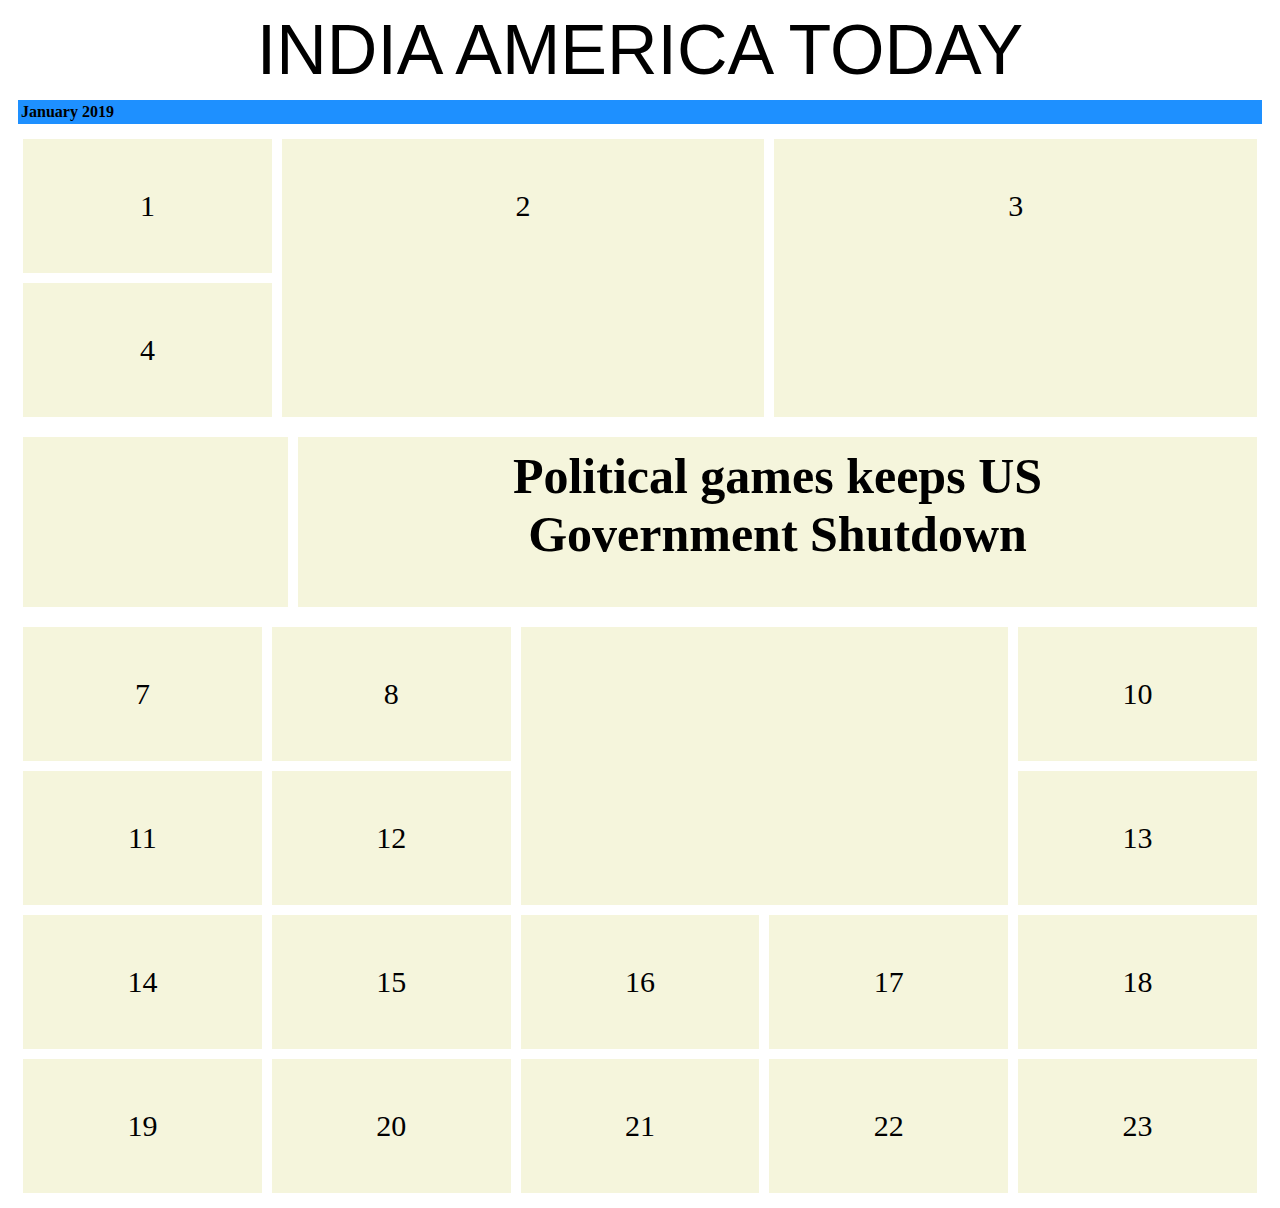
<file: India America Today/index.html>
<!DOCTYPE html>
<html lang="en">
<head>
    <meta charset="UTF-8">
    <meta name="viewport" content="width=device-width, initial-scale=1.0">
    <title>Newspaper-4</title>
    <link rel="stylesheet" href="style.css">
    <link rel="stylesheet" href="https://cdn.jsdelivr.net/npm/bootstrap@4.6.2/dist/css/bootstrap.min.css" integrity="sha384-xOolHFLEh07PJGoPkLv1IbcEPTNtaed2xpHsD9ESMhqIYd0nLMwNLD69Npy4HI+N" crossorigin="anonymous">
</head>
<body>
    <div class  ="headline">INDIA AMERICA TODAY</div>
    <div class ="dateflex"><b>January 2019</b></div>
    <div class="grid-container" >
        <div class="grid-item1">1</div>
        <div class="grid-item2">2</div>
        <div class="grid-item3">3</div>
        <div class="grid-item4">4</div>
    </div>
    <div class = "grid-container1">
        <div class="grid-item5"></div>
        <div class="grid-item6"><b>Political games keeps US<br>Government Shutdown</b></div>
    </div>
    <div class="grid-container2" >
        <div class="grid-item7">7</div>
        <div class="grid-item8">8</div>
        <div class="grid-image"></div> 
        <div class="grid-item10">10</div>
        <div class="grid-item11">11</div>
        <div class="grid-item12">12</div>
        <div class="grid-item13">13</div>
        <div class="grid-item14">14</div>
        <div class="grid-item15">15</div>
        <div class="grid-item16">16</div>
        <div class="grid-item17">17</div>
        <div class="grid-item18">18</div>
        <div class="grid-item19">19</div>
        <div class="grid-item20">20</div>
        <div class="grid-item21">21</div>
        <div class="grid-item22">22</div>
        <div class="grid-item23">23</div>
    
    </div>
</body>
</html>
</file>
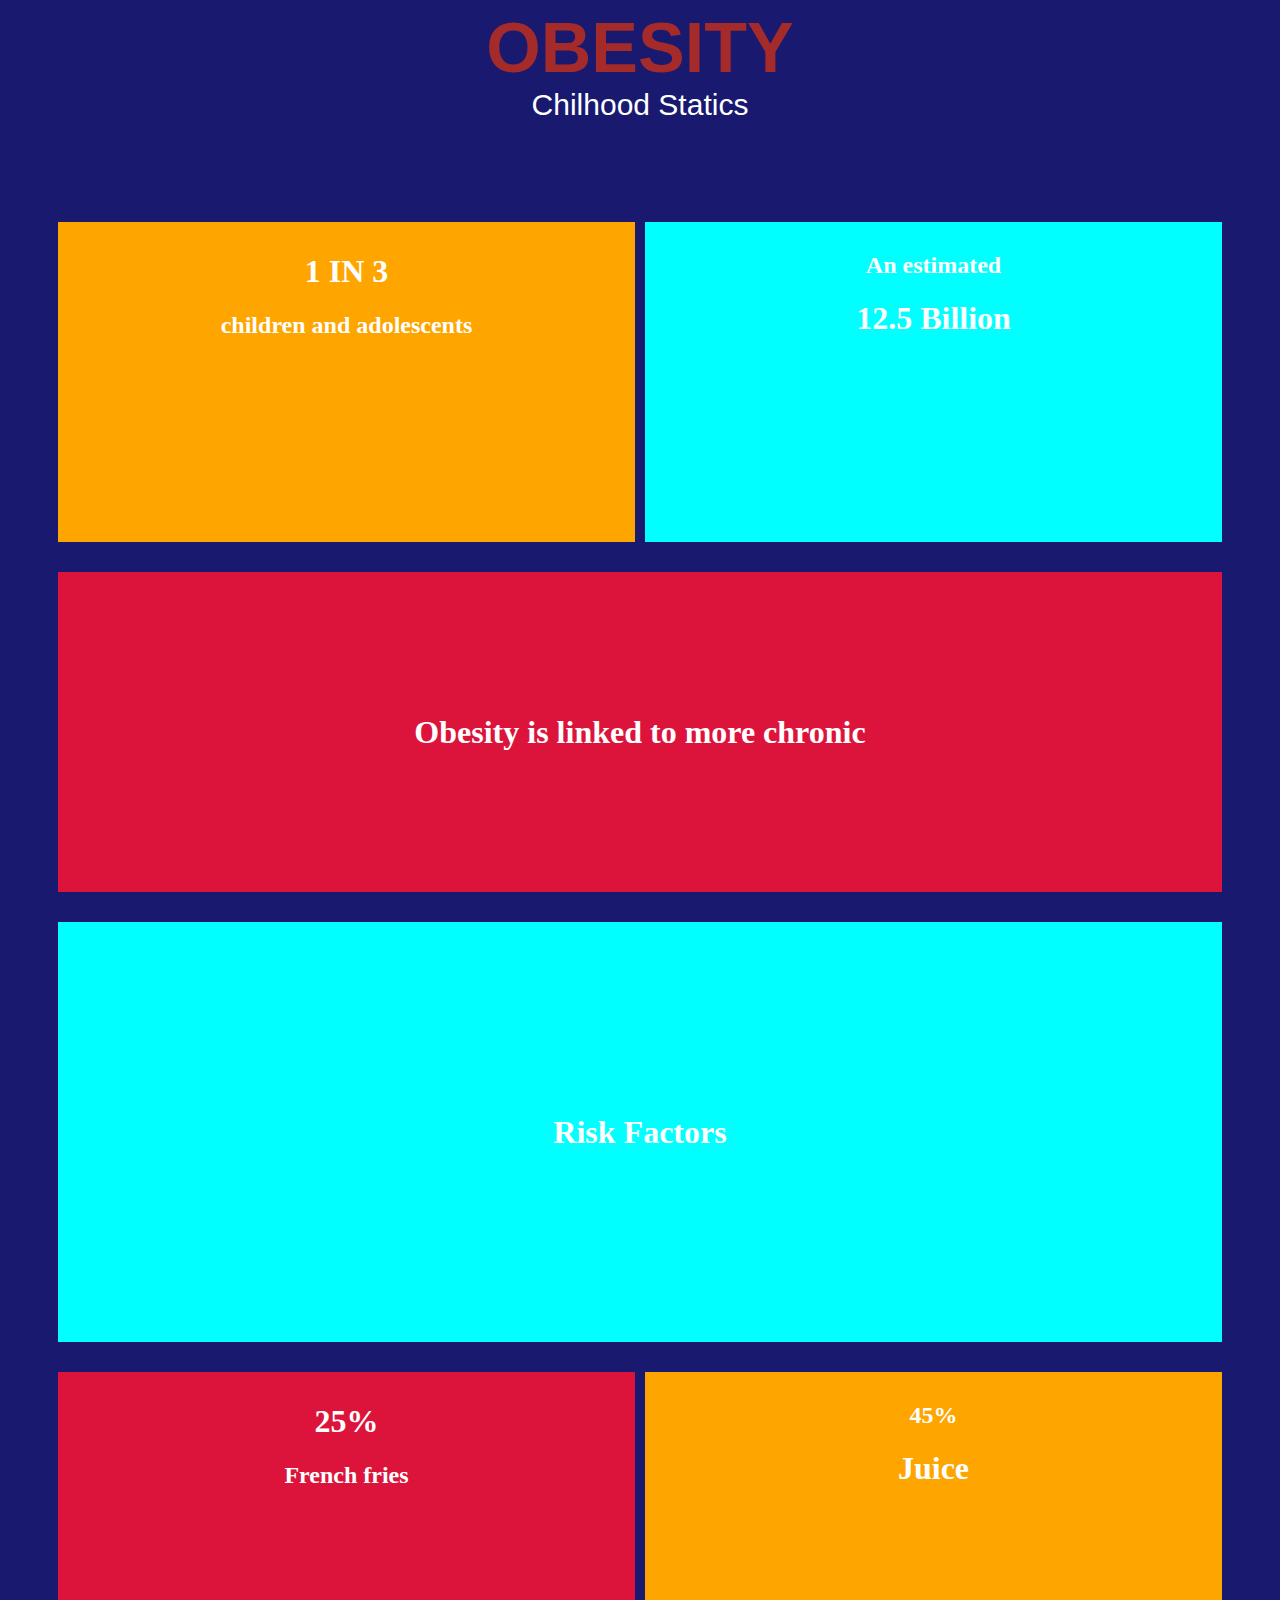
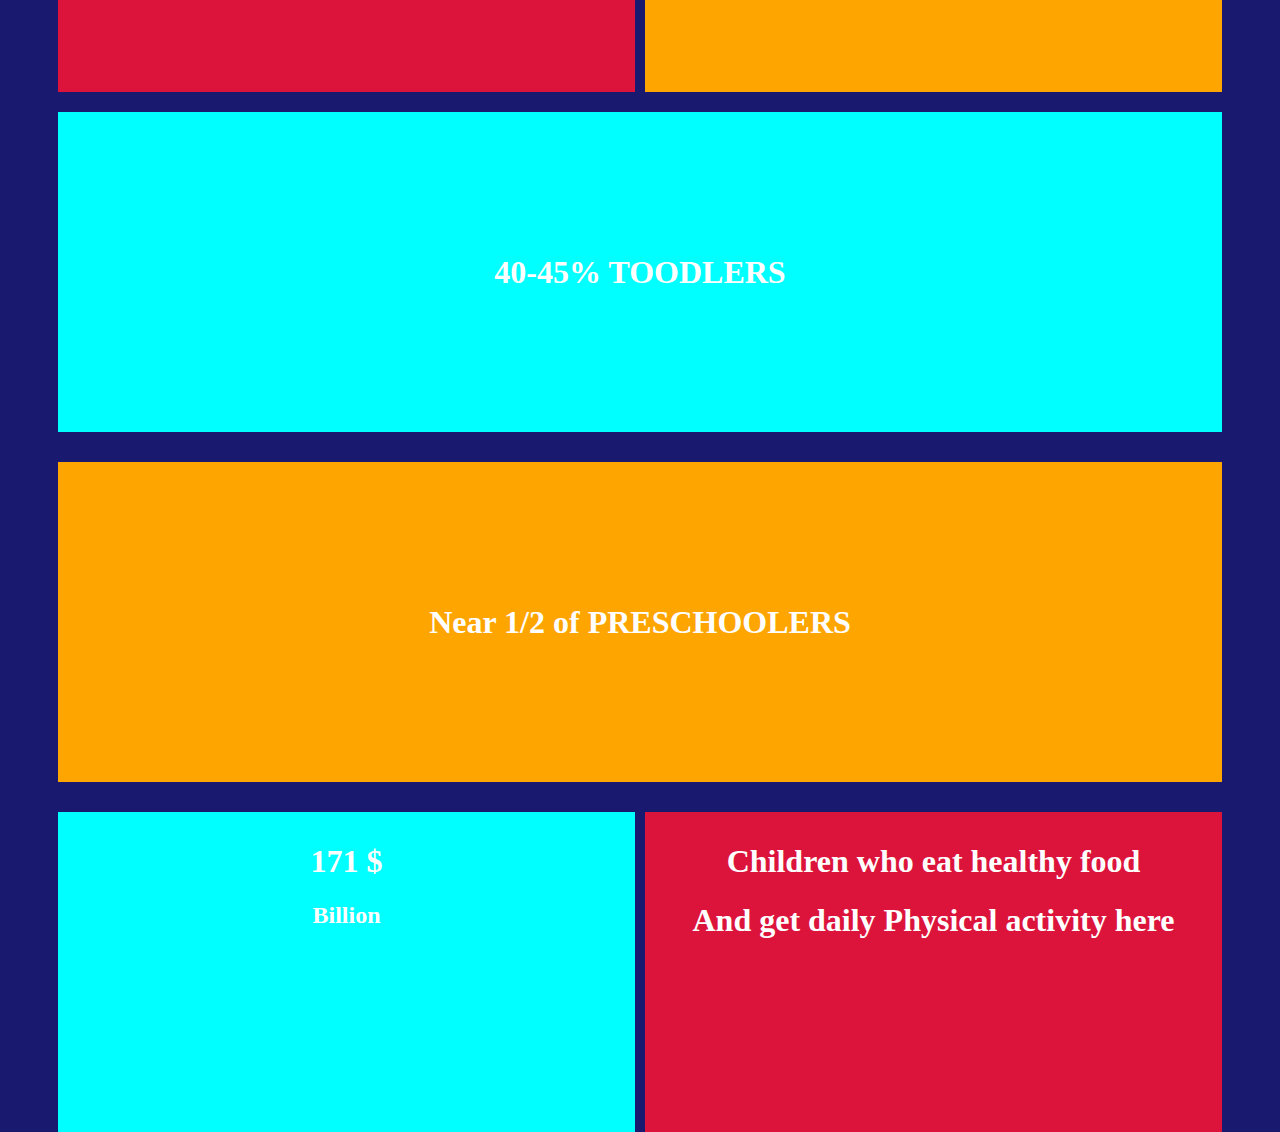
<file: obesity/index.html>
<!DOCTYPE html>
<html lang="en">
<head>
    <meta charset="UTF-8">
    <meta name="viewport" content="width=device-width, initial-scale=1.0">
    <title>Obesity</title>
    <link rel="stylesheet" href="style.css">
    <!-- <link rel="stylesheet" href="https://cdn.jsdelivr.net/npm/bootstrap@4.6.2/dist/css/bootstrap.min.css" integrity="sha384-xOolHFLEh07PJGoPkLv1IbcEPTNtaed2xpHsD9ESMhqIYd0nLMwNLD69Npy4HI+N" crossorigin="anonymous"> -->
</head>
<body>
    <div class=" title"><b>OBESITY</b></div>
    <div class="sub">Chilhood Statics</div>
    <div class= "flex-container">
    <div class="flex1">
        <h1>1 IN 3</h1>
        <h2>children and adolescents</h2>
    </div>
    <div class="flex2">
        <h2>An estimated</h2>
        <h1>12.5 Billion</h1>
    </div>
    </div>
    <div class="flex3"><h1>Obesity is linked to more chronic</h1></div>
    <div class="flex4"><h1>Risk Factors</h1></div>
    <div class= "flex-container1">
        <div class="flex5">
            <h1>25%</h1>
            <h2>French fries</h2>
        </div>
        <div class="flex6">
            <h2>45%</h2>
            <h1>Juice</h1>
        </div>
        </div>
        <div class="flex7"><h1>40-45% TOODLERS</h1></div>
        <div class="flex8"><h1>Near 1/2 of PRESCHOOLERS</h1></div>
    <div class= "flex-container2">
            <div class="flex9">
                <h1>171 $</h1>
                <h2>Billion</h2>
            </div>
            <div class="flex10">
                <h1>Children who eat healthy food</h1>
                <h1>And get daily Physical activity here</h1>
            </div>
            </div>


</body>
</html>
</file>
<file: India America Today/style.css>
.headline{
    color:black;
    font-family: 'Trebuchet MS', 'Lucida Sans Unicode', 'Lucida Grande', 'Lucida Sans', Arial, sans-serif;
    text-align: center;
    font-size: 70px;
    margin: 10px;
   
}
@media screen and (max-width: 300px){
    .headline{
        font-size: 20px;
    }
}
.dateflex{
    display: flex;
    background-color: dodgerblue;
    margin:10px;
    padding: 3px;
}
@media screen and (max-width: 300px){
    .dateflex{
        font-size: 20px;
    }
}
.grid-container{
    display:grid;
    grid-template-columns: auto auto auto auto auto;
    grid-template-rows: auto auto;
    gap:10px ;
    padding: 5px;
    margin: 10px;
}
@media screen and (max-width: 300px){
    .grid-container{
        font-size: 20px;
    }
}
.grid-container > div {
    color:black;
    background-color:beige;
    text-align: center;
    padding: 50px 0;
    font-size: 30px;
  }
.grid-item2{
    grid-column:2/4;
    grid-row:1/3;
    justify-content: center;
}
@media screen and (max-width: 300px){
    .grid-item2{
        font-size: 20px;
    }
}

.grid-item3{
    grid-row:1/3;
    grid-column:4/6;
}
@media screen and (max-width: 300px){
    .grid-item3{
        font-size: 20px;
    }
}

.grid-container1{
    display:grid;
    grid-template-columns: 265px auto auto auto auto;
    grid-template-rows: 170px;
    gap:10px;
    padding:5px;
    margin:10px;
}
@media screen and (max-width: 300px){
    .grid-container1{
        font-size: 20px;
    }
}

.grid-container1 > div{
    color:black;
    background-color:beige;
}
.grid-item6{
    padding: 10px 10px 10px 10px;
    text-align: center;
    font-size: 50px;
    font-family: 'Times New Roman', Times, serif;
    grid-column: 2/6;
}
@media screen and (max-width: 300px){
    .grid-item6{
        font-size: 20px;
    }
}
.grid-container2{
    display:grid;
    grid-template-columns: auto auto auto auto auto;
    grid-template-rows: auto auto auto;
    gap:10px;
    padding:5px;
    margin:10px;
}
@media screen and (max-width: 300px){
    .grid-container2{
        font-size: 20px;
    }
}
.grid-container2 > div{
    color:black;
    background-color:beige;
    text-align: center;
    padding: 50px 0;
    font-size: 30px;
}
.grid-image{
    grid-column: 3/5;
    grid-row:1/3;

}
@media screen and (max-width: 300px){
    .grid-image{
        font-size: 20px;
    }
}
</file>
<file: obesity/style.css>
body{
    background-color:midnightblue;
}
.title{
    color: brown;
    text-align: center;
    font-size: 70px;
    font-family: 'Gill Sans', 'Gill Sans MT', Calibri, 'Trebuchet MS', sans-serif;
}
@media screen and (max-width: 300px){
    .title{
        font-size: 20px;
    }
}
.sub{
    color: white;
    text-align: center;
    font-size: 30px;
    font-family: 'Gill Sans', 'Gill Sans MT', Calibri, 'Trebuchet MS', sans-serif;
}
@media screen and (max-width: 300px){
    .sub{
        font-size: 20px;
    }
}
.flex-container{
   display: flex;
   flex-direction: row;
   margin-top:100px;
   height: 300px;
   justify-content: center;
   gap:10px;
   margin-left: 50px;
   margin-right: 50px;
} 
@media screen and (max-width: 300px){
    .flex-container{
        font-size: 20px;
    }
}
.flex1{
    background-color:orange;
    height: 300px;
    width: 50%;
    padding:10px;

}
@media screen and (max-width: 300px){
    .flex1{
        font-size: 20px;
    }
}
.flex2{
    background-color:aqua;
    height: 300px;
    width: 50%;
    padding: 10px;
}
@media screen and (max-width: 300px){
    .flex2{
        font-size: 20px;
    }
}
.flex3{
    display: flex;
    color: white;
    align-items: center;
    justify-content: center;
    background-color: crimson;
    flex-direction: row;
    height: 300px;
    margin-top: 50px;
    margin-left: 50px;
    margin-right: 50px;
    padding: 10px;
}
@media screen and (max-width: 300px){
    .flex3{
        font-size: 20px;
    }
}
.flex4{
    display: flex;
    color: white;
    align-items: center;
    justify-content: center;
    background-color:aqua;
    flex-direction: row;
    height: 400px;
    margin-top: 30px;
    margin-left: 50px;
    margin-right: 50px;
    padding: 10px;
}
@media screen and (max-width: 300px){
    .flex4{
        font-size: 20px;
    }
}
.flex-container1{
    display: flex;
    flex-direction: row;
    margin-top:30px;
    height: 300px;
    justify-content: center;
    gap:10px;
    margin-left: 50px;
    margin-right: 50px;
 } 
 @media screen and (max-width: 300px){
    .flex-container1{
        font-size: 20px;
    }
}
 .flex5{
     background-color:crimson;
     height: 300px;
     width: 50%;
     padding:10px;
 
 }
 @media screen and (max-width: 300px){
    .flex5{
        font-size: 20px;
    }
}
 .flex6{
     background-color:orange;
     height: 300px;
     width: 50%;
     padding: 10px;
 }
 @media screen and (max-width: 300px){
    .flex6{
        font-size: 20px;
    }
}

h1{
    color:white;
    text-align: center;
}
h2{
    color: white;
    text-align:center;
}
.flex7{
    display: flex;
    align-items: center;
    justify-content: center;
    background-color: aqua;
    flex-direction: row;
    height: 300px;
    margin-top: 40px;
    margin-left: 50px;
    margin-right: 50px;
    padding: 10px;
}
@media screen and (max-width: 300px){
    .flex7{
        font-size: 20px;
    }
}
.flex8{
    display: flex;
    background-color:orange;
    align-items: center;
    justify-content: center;
    flex-direction: row;
    height: 300px;
    margin-top: 30px;
    margin-left: 50px;
    margin-right: 50px;
    padding: 10px;

}
@media screen and (max-width: 300px){
    .flex8{
        font-size: 20px;
    }
}
.flex-container2{
    display: flex;
    flex-direction: row;
    margin-top:30px;
    height: 300px;
    justify-content: center;
    gap:10px;
    margin-left: 50px;
    margin-right: 50px;
 } 
 @media screen and (max-width: 300px){
    .flex-container2{
        font-size: 20px;
    }
}
 .flex9{
     background-color:aqua;
     height: 300px;
     width: 50%;
     padding:10px;
 
 }
 @media screen and (max-width: 300px){
    .flex9{
        font-size: 20px;
    }
}
 .flex10{
     background-color:crimson;
     height: 300px;
     width: 50%;
     padding: 10px;
 }
 @media screen and (max-width: 300px){
    .flex10{
        font-size: 20px;
    }
}
</file>
